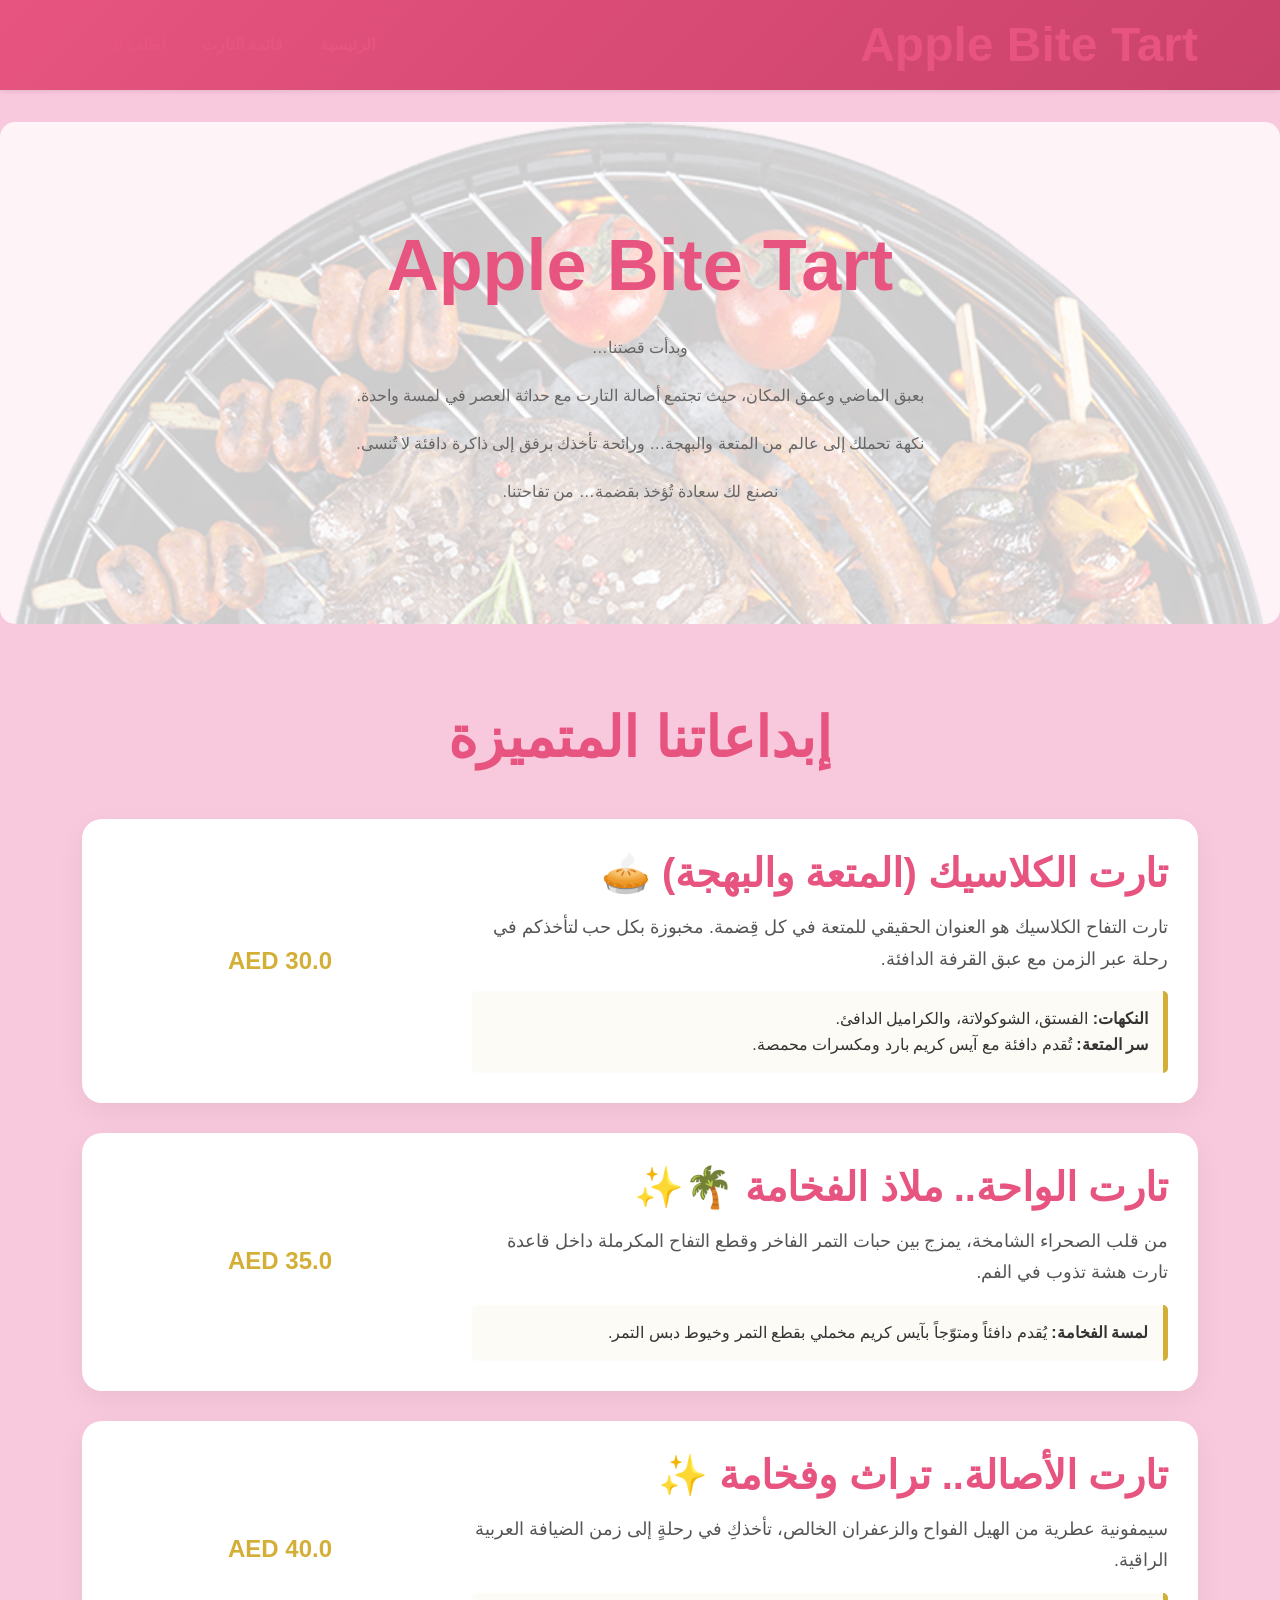
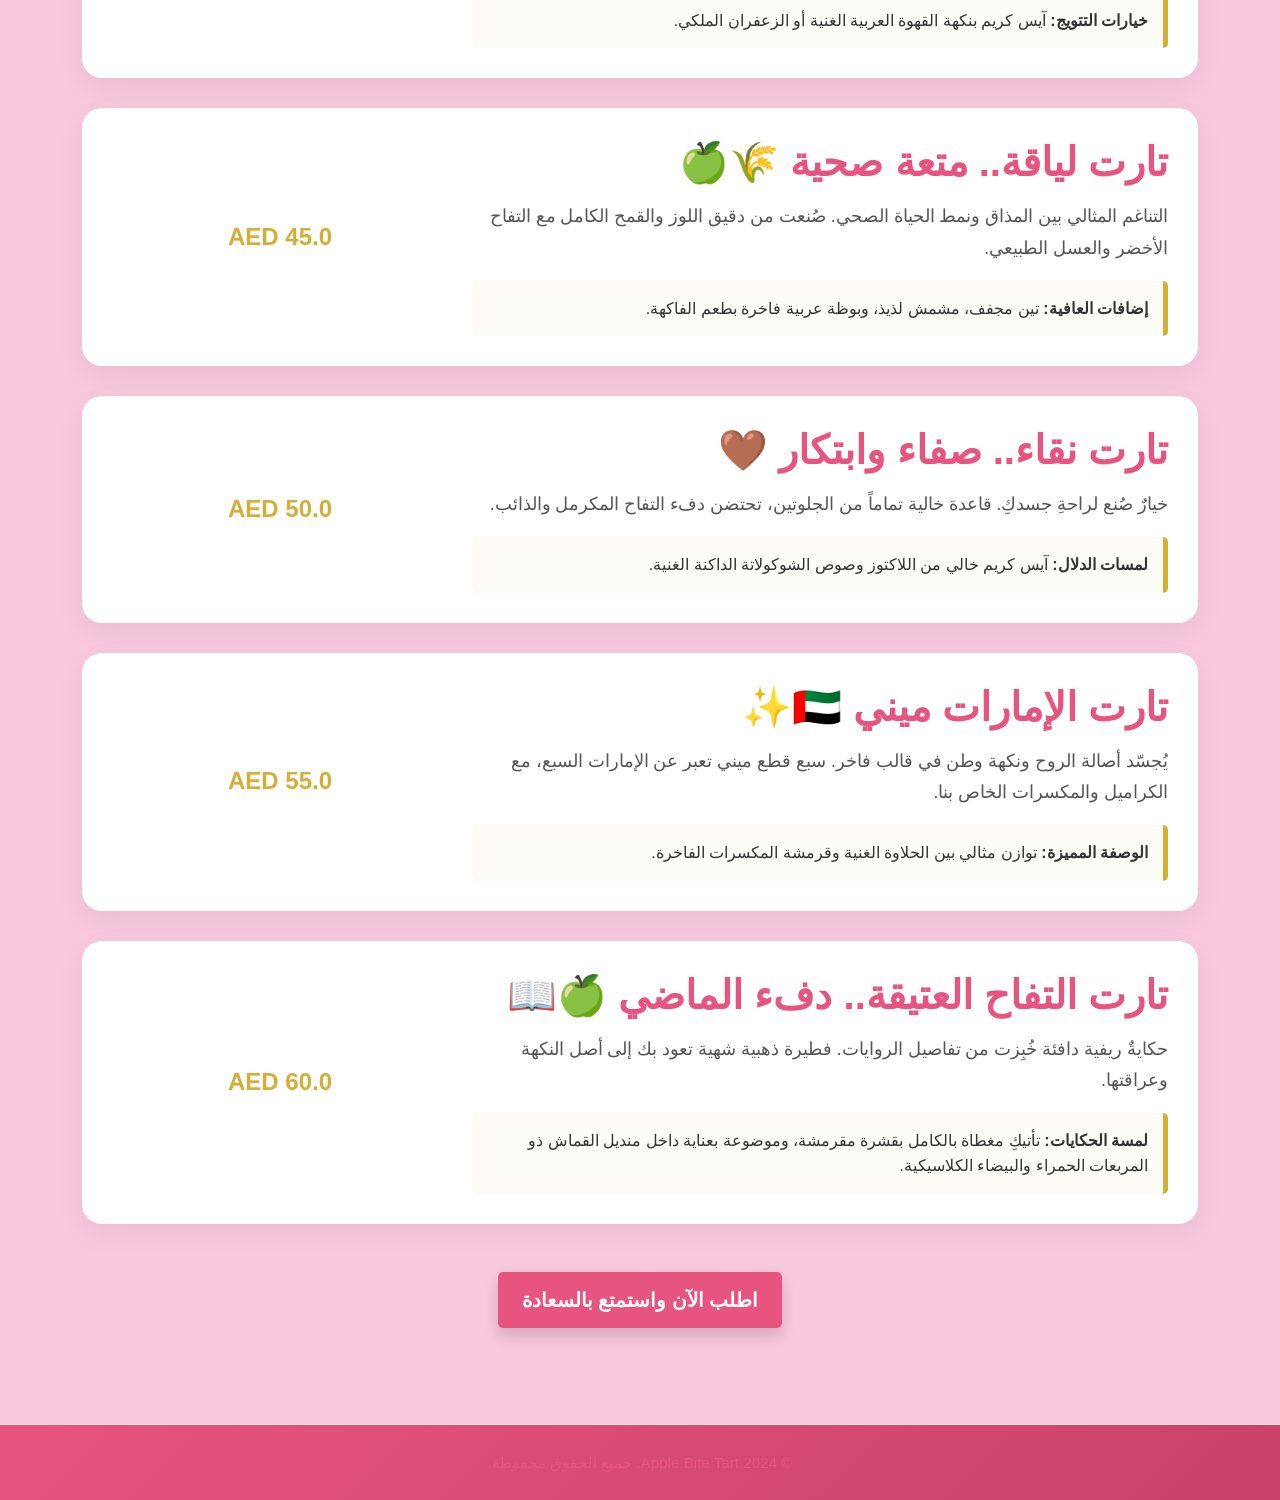
<file: index.html>
<!DOCTYPE html>
<html lang="ar" dir="rtl">
  <head>
    <meta charset="utf-8" />
    <meta name="viewport" content="width=device-width, initial-scale=1" />
    <title>Apple Bite Tart - الصفحة الرئيسية</title>
    <link rel="stylesheet" href="https://cdnjs.cloudflare.com/ajax/libs/font-awesome/6.6.0/css/all.min.css" />
    <link rel="stylesheet" href="https://unpkg.com/aos@next/dist/aos.css"/>
    <link href="https://cdn.jsdelivr.net/npm/bootstrap@5.2.3/dist/css/bootstrap.min.css" rel="stylesheet" />
    <link rel="stylesheet" href="./assets/css/style.css" />
    <style>
      body { font-family: 'Segoe UI', Tahoma, Geneva, Verdana, sans-serif; background-color: #F8C8DC; overflow-x: hidden; }
      .menu-item { background: white; border-radius: 20px; padding: 30px; margin-bottom: 30px; box-shadow: 0 10px 30px rgba(0,0,0,0.05); transition: transform 0.3s; }
      .menu-item:hover { transform: translateY(-5px); }
      .price-tag { color: #D4AF37; font-weight: bold; font-size: 1.5rem; }
      .item-title { color: #E75480; font-weight: bold; margin-bottom: 15px; }
      .item-desc { color: #555; line-height: 1.8; font-size: 1.1rem; }
      .special-box { background: rgba(212, 175, 55, 0.05); border-right: 5px solid #D4AF37; padding: 15px; border-radius: 5px; margin-top: 15px; }
      .banner { background: linear-gradient(rgba(255,255,255,0.8), rgba(255,255,255,0.8)), url('./assets/images/banner-img.png'); background-size: cover; padding: 100px 0; text-align: center; }
      .nav-link { color: #E75480 !important; font-weight: bold; }
    </style>
  </head>
  <body>
    <header class="bg-white py-3 shadow-sm sticky-top">
      <div class="container d-flex justify-content-between align-items-center">
        <h1 class="mb-0" style="color: #E75480;">Apple Bite Tart</h1>
        <nav>
          <a href="#home" class="nav-link px-3 d-inline-block text-decoration-none">الرئيسية</a>
          <a href="#menu" class="nav-link px-3 d-inline-block text-decoration-none">قائمة التارت</a>
          <a href="./reservation.html" class="nav-link px-3 d-inline-block text-decoration-none">اطلب الآن</a>
        </nav>
      </div>
    </header>

    <section id="home" class="banner">
      <div class="container" data-aos="fade-up">
        <h1 class="display-2 fw-bold" style="color: #E75480;">Apple Bite Tart</h1>
        <div class="mt-4" style="font-size: 1.5rem; line-height: 2; color: #333;">
          <p>وبدأت قصتنا…</p>
          <p>بعبق الماضي وعمق المكان، حيث تجتمع أصالة التارت مع حداثة العصر في لمسة واحدة.</p>
          <p>نكهة تحملك إلى عالم من المتعة والبهجة… ورائحة تأخذك برفق إلى ذاكرة دافئة لا تُنسى.</p>
          <p>نصنع لك سعادة تُؤخذ بقضمة… من تفاحتنا.</p>
        </div>
      </div>
    </section>

    <main id="menu" class="container py-5">
      <h2 class="text-center mb-5 display-4 fw-bold" style="color: #E75480;" data-aos="fade-down">إبداعاتنا المتميزة</h2>

      <!-- تارت الكلاسيك -->
      <div class="menu-item" data-aos="fade-left">
        <div class="row align-items-center">
          <div class="col-lg-8">
            <h2 class="item-title">تارت الكلاسيك (المتعة والبهجة) 🥧</h2>
            <p class="item-desc">تارت التفاح الكلاسيك هو العنوان الحقيقي للمتعة في كل قِضمة. مخبوزة بكل حب لتأخذكم في رحلة عبر الزمن مع عبق القرفة الدافئة.</p>
            <div class="special-box">
              <strong>النكهات:</strong> الفستق، الشوكولاتة، والكراميل الدافئ. <br>
              <strong>سر المتعة:</strong> تُقدم دافئة مع آيس كريم بارد ومكسرات محمصة.
            </div>
          </div>
          <div class="col-lg-4 text-center">
            <div class="price-tag">AED 30.0</div>
          </div>
        </div>
      </div>

      <!-- تارت الواحة -->
      <div class="menu-item" data-aos="fade-right">
        <div class="row align-items-center">
          <div class="col-lg-8">
            <h2 class="item-title">تارت الواحة.. ملاذ الفخامة 🌴✨</h2>
            <p class="item-desc">من قلب الصحراء الشامخة، يمزج بين حبات التمر الفاخر وقطع التفاح المكرملة داخل قاعدة تارت هشة تذوب في الفم.</p>
            <div class="special-box">
              <strong>لمسة الفخامة:</strong> يُقدم دافئاً ومتوّجاً بآيس كريم مخملي بقطع التمر وخيوط دبس التمر.
            </div>
          </div>
          <div class="col-lg-4 text-center">
            <div class="price-tag">AED 35.0</div>
          </div>
        </div>
      </div>

      <!-- تارت الأصالة -->
      <div class="menu-item" data-aos="fade-left">
        <div class="row align-items-center">
          <div class="col-lg-8">
            <h2 class="item-title">تارت الأصالة.. تراث وفخامة ✨</h2>
            <p class="item-desc">سيمفونية عطرية من الهيل الفواح والزعفران الخالص، تأخذكِ في رحلةٍ إلى زمن الضيافة العربية الراقية.</p>
            <div class="special-box">
              <strong>خيارات التتويج:</strong> آيس كريم بنكهة القهوة العربية الغنية أو الزعفران الملكي.
            </div>
          </div>
          <div class="col-lg-4 text-center">
            <div class="price-tag">AED 40.0</div>
          </div>
        </div>
      </div>

      <!-- تارت لياقة -->
      <div class="menu-item" data-aos="fade-right">
        <div class="row align-items-center">
          <div class="col-lg-8">
            <h2 class="item-title">تارت لياقة.. متعة صحية 🌾🍏</h2>
            <p class="item-desc">التناغم المثالي بين المذاق ونمط الحياة الصحي. صُنعت من دقيق اللوز والقمح الكامل مع التفاح الأخضر والعسل الطبيعي.</p>
            <div class="special-box">
              <strong>إضافات العافية:</strong> تين مجفف، مشمش لذيذ، وبوظة عربية فاخرة بطعم الفاكهة.
            </div>
          </div>
          <div class="col-lg-4 text-center">
            <div class="price-tag">AED 45.0</div>
          </div>
        </div>
      </div>

      <!-- تارت نقاء -->
      <div class="menu-item" data-aos="fade-left">
        <div class="row align-items-center">
          <div class="col-lg-8">
            <h2 class="item-title">تارت نقاء.. صفاء وابتكار 🤎</h2>
            <p class="item-desc">خيارٌ صُنع لراحةِ جسدكِ. قاعدة خالية تماماً من الجلوتين، تحتضن دفء التفاح المكرمل والذائب.</p>
            <div class="special-box">
              <strong>لمسات الدلال:</strong> آيس كريم خالي من اللاكتوز وصوص الشوكولاتة الداكنة الغنية.
            </div>
          </div>
          <div class="col-lg-4 text-center">
            <div class="price-tag">AED 50.0</div>
          </div>
        </div>
      </div>

      <!-- تارت الإمارات ميني -->
      <div class="menu-item" data-aos="fade-right">
        <div class="row align-items-center">
          <div class="col-lg-8">
            <h2 class="item-title">تارت الإمارات ميني 🇦🇪✨</h2>
            <p class="item-desc">يُجسّد أصالة الروح ونكهة وطن في قالب فاخر. سبع قطع ميني تعبر عن الإمارات السبع، مع الكراميل والمكسرات الخاص بنا.</p>
            <div class="special-box">
              <strong>الوصفة المميزة:</strong> توازن مثالي بين الحلاوة الغنية وقرمشة المكسرات الفاخرة.
            </div>
          </div>
          <div class="col-lg-4 text-center">
            <div class="price-tag">AED 55.0</div>
          </div>
        </div>
      </div>

      <!-- تارت التفاح العتيقة -->
      <div class="menu-item" data-aos="fade-left">
        <div class="row align-items-center">
          <div class="col-lg-8">
            <h2 class="item-title">تارت التفاح العتيقة.. دفء الماضي 🍏📖</h2>
            <p class="item-desc">حكايةٌ ريفية دافئة خُبِزت من تفاصيل الروايات. فطيرة ذهبية شهية تعود بك إلى أصل النكهة وعراقتها.</p>
            <div class="special-box">
              <strong>لمسة الحكايات:</strong> تأتيكِ مغطاة بالكامل بقشرة مقرمشة، وموضوعة بعناية داخل منديل القماش ذو المربعات الحمراء والبيضاء الكلاسيكية.
            </div>
          </div>
          <div class="col-lg-4 text-center">
            <div class="price-tag">AED 60.0</div>
          </div>
        </div>
      </div>

      <div class="text-center mt-5">
        <a href="./reservation.html" class="btn btn-lg btn-danger px-5 py-3 rounded-pill shadow">اطلب الآن واستمتع بالسعادة</a>
      </div>
    </main>

    <footer class="bg-white py-4 mt-5 border-top">
      <div class="container text-center">
        <p class="mb-0" style="color: #E75480;">&copy; 2024 Apple Bite Tart. جميع الحقوق محفوظة.</p>
      </div>
    </footer>

    <script src="https://unpkg.com/aos@next/dist/aos.js"></script>
    <script>
      AOS.init({ duration: 1000, once: true });
    </script>
  </body>
</html>
</file>
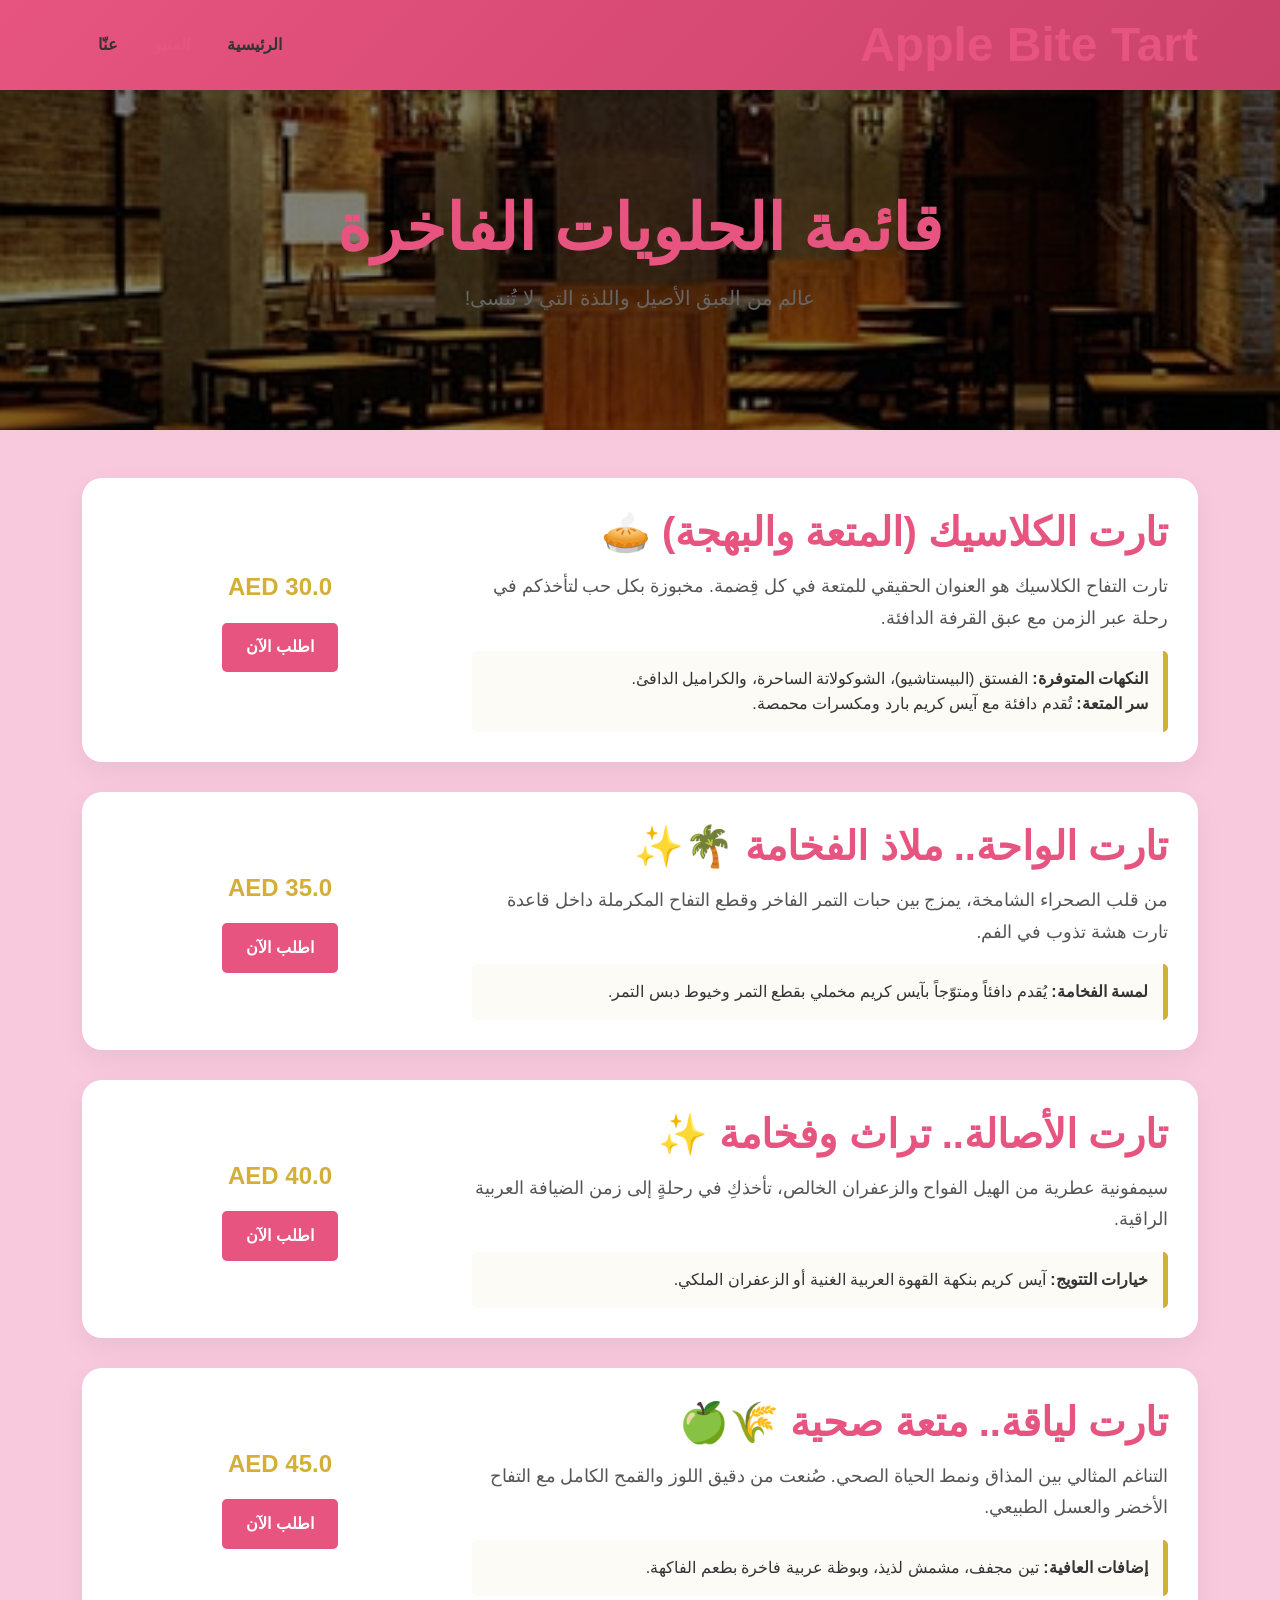
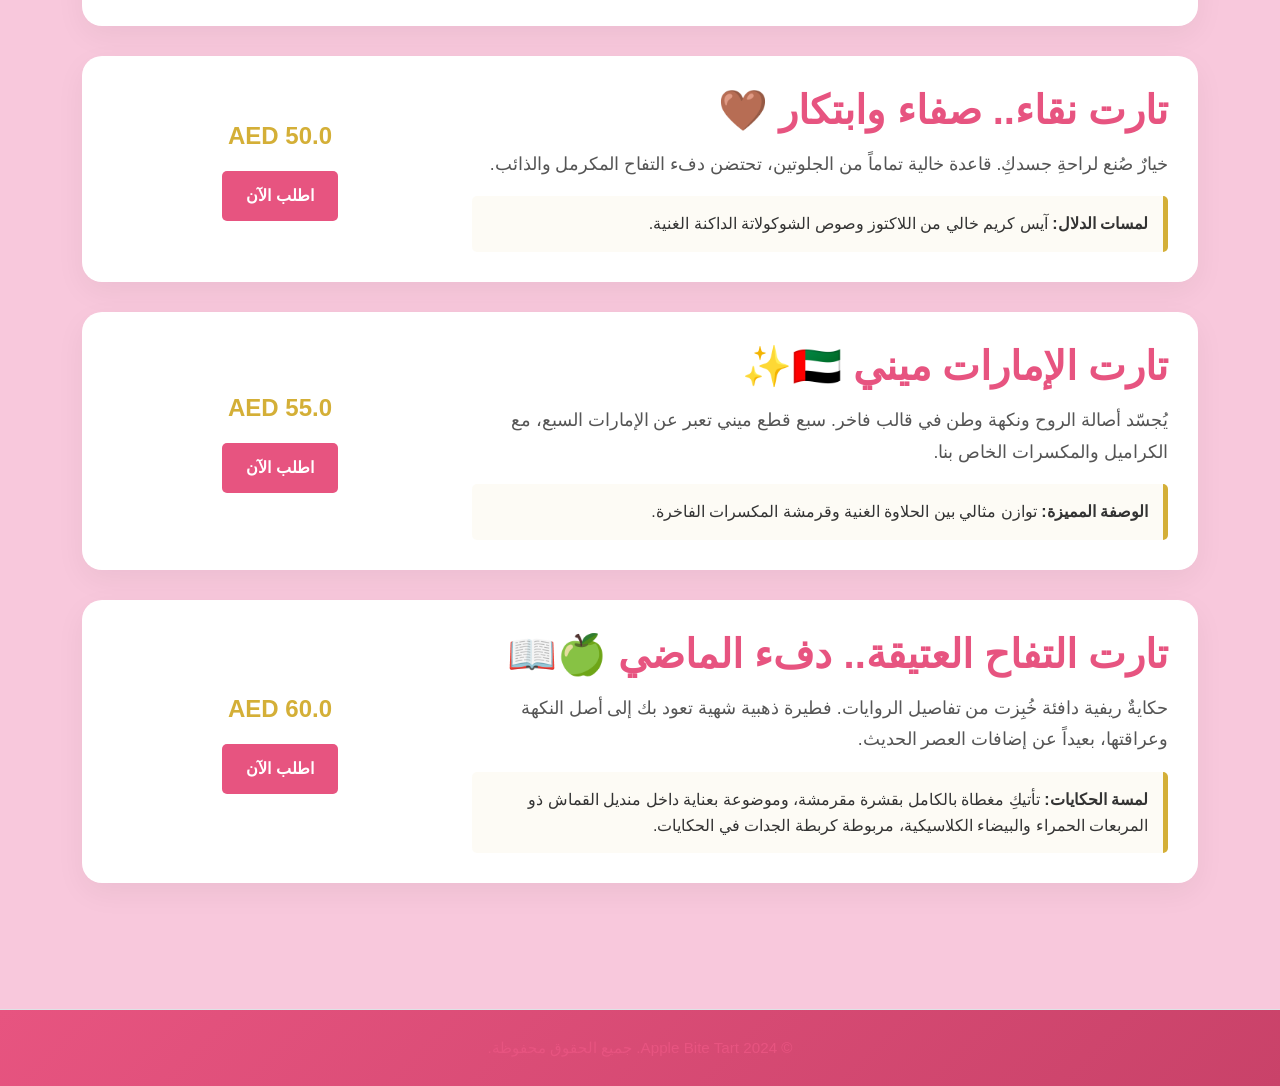
<file: menu.html>
<!DOCTYPE html>
<html lang="ar" dir="rtl">
  <head>
    <meta charset="utf-8" />
    <meta name="viewport" content="width=device-width, initial-scale=1" />
    <title>Apple Bite Tart - قائمة المنتجات الفاخرة</title>
    <link rel="stylesheet" href="https://cdnjs.cloudflare.com/ajax/libs/font-awesome/6.6.0/css/all.min.css" />
    <link rel="stylesheet" href="https://unpkg.com/aos@next/dist/aos.css"/>
    <link href="https://cdn.jsdelivr.net/npm/bootstrap@5.2.3/dist/css/bootstrap.min.css" rel="stylesheet" />
    <link rel="stylesheet" href="./assets/css/style.css" />
    <style>
      body { font-family: 'Segoe UI', Tahoma, Geneva, Verdana, sans-serif; background-color: #F8C8DC; }
      .menu-item { background: white; border-radius: 20px; padding: 30px; margin-bottom: 30px; box-shadow: 0 10px 30px rgba(0,0,0,0.05); transition: transform 0.3s; }
      .menu-item:hover { transform: translateY(-5px); }
      .price-tag { color: #D4AF37; font-weight: bold; font-size: 1.5rem; }
      .item-title { color: #E75480; font-weight: bold; margin-bottom: 15px; }
      .item-desc { color: #555; line-height: 1.8; font-size: 1.1rem; }
      .special-box { background: rgba(212, 175, 55, 0.05); border-right: 5px solid #D4AF37; padding: 15px; border-radius: 5px; margin-top: 15px; }
      .nav-link { color: #333 !important; font-weight: 600; }
      .page-header { background: linear-gradient(rgba(0,0,0,0.5), rgba(0,0,0,0.5)), url('./assets/images/about-1.jpg'); background-size: cover; background-position: center; padding: 100px 0; color: white; text-align: center; }
    </style>
  </head>
  <body>
    <header class="bg-white py-3 shadow-sm">
      <div class="container d-flex justify-content-between align-items-center">
        <h1 class="mb-0" style="color: #E75480;">Apple Bite Tart</h1>
        <nav>
          <a href="./index.html" class="nav-link px-3 d-inline-block text-decoration-none">الرئيسية</a>
          <a href="./menu.html" class="nav-link px-3 d-inline-block text-decoration-none" style="color: #E75480 !important;">المنيو</a>
          <a href="./about.html" class="nav-link px-3 d-inline-block text-decoration-none">عنّا</a>
        </nav>
      </div>
    </header>

    <section class="page-header">
      <div class="container">
        <h2 class="display-3 fw-bold" data-aos="fade-down">قائمة الحلويات الفاخرة</h2>
        <p class="lead" data-aos="fade-up">عالم من العبق الأصيل واللذة التي لا تُنسى!</p>
      </div>
    </section>

    <main class="container py-5">
      <!-- تارت الكلاسيك -->
      <div class="menu-item" data-aos="fade-up">
        <div class="row align-items-center">
          <div class="col-lg-8">
            <h2 class="item-title">تارت الكلاسيك (المتعة والبهجة) 🥧</h2>
            <p class="item-desc">
              تارت التفاح الكلاسيك هو العنوان الحقيقي للمتعة في كل قِضمة. مخبوزة بكل حب لتأخذكم في رحلة عبر الزمن مع عبق القرفة الدافئة.
            </p>
            <div class="special-box">
              <strong>النكهات المتوفرة:</strong> الفستق (البيستاشيو)، الشوكولاتة الساحرة، والكراميل الدافئ.
              <br><strong>سر المتعة:</strong> تُقدم دافئة مع آيس كريم بارد ومكسرات محمصة.
            </div>
          </div>
          <div class="col-lg-4 text-center">
            <div class="price-tag">AED 30.0</div>
            <a href="./reservation.html" class="btn btn-outline-danger mt-3 px-4">اطلب الآن</a>
          </div>
        </div>
      </div>

      <!-- تارت الواحة -->
      <div class="menu-item" data-aos="fade-up">
        <div class="row align-items-center">
          <div class="col-lg-8">
            <h2 class="item-title">تارت الواحة.. ملاذ الفخامة 🌴✨</h2>
            <p class="item-desc">
              من قلب الصحراء الشامخة، يمزج بين حبات التمر الفاخر وقطع التفاح المكرملة داخل قاعدة تارت هشة تذوب في الفم.
            </p>
            <div class="special-box">
              <strong>لمسة الفخامة:</strong> يُقدم دافئاً ومتوّجاً بآيس كريم مخملي بقطع التمر وخيوط دبس التمر.
            </div>
          </div>
          <div class="col-lg-4 text-center">
            <div class="price-tag">AED 35.0</div>
            <a href="./reservation.html" class="btn btn-outline-danger mt-3 px-4">اطلب الآن</a>
          </div>
        </div>
      </div>

      <!-- تارت الأصالة -->
      <div class="menu-item" data-aos="fade-up">
        <div class="row align-items-center">
          <div class="col-lg-8">
            <h2 class="item-title">تارت الأصالة.. تراث وفخامة ✨</h2>
            <p class="item-desc">
              سيمفونية عطرية من الهيل الفواح والزعفران الخالص، تأخذكِ في رحلةٍ إلى زمن الضيافة العربية الراقية.
            </p>
            <div class="special-box">
              <strong>خيارات التتويج:</strong> آيس كريم بنكهة القهوة العربية الغنية أو الزعفران الملكي.
            </div>
          </div>
          <div class="col-lg-4 text-center">
            <div class="price-tag">AED 40.0</div>
            <a href="./reservation.html" class="btn btn-outline-danger mt-3 px-4">اطلب الآن</a>
          </div>
        </div>
      </div>

      <!-- تارت لياقة -->
      <div class="menu-item" data-aos="fade-up">
        <div class="row align-items-center">
          <div class="col-lg-8">
            <h2 class="item-title">تارت لياقة.. متعة صحية 🌾🍏</h2>
            <p class="item-desc">
              التناغم المثالي بين المذاق ونمط الحياة الصحي. صُنعت من دقيق اللوز والقمح الكامل مع التفاح الأخضر والعسل الطبيعي.
            </p>
            <div class="special-box">
              <strong>إضافات العافية:</strong> تين مجفف، مشمش لذيذ، وبوظة عربية فاخرة بطعم الفاكهة.
            </div>
          </div>
          <div class="col-lg-4 text-center">
            <div class="price-tag">AED 45.0</div>
            <a href="./reservation.html" class="btn btn-outline-danger mt-3 px-4">اطلب الآن</a>
          </div>
        </div>
      </div>

      <!-- تارت نقاء -->
      <div class="menu-item" data-aos="fade-up">
        <div class="row align-items-center">
          <div class="col-lg-8">
            <h2 class="item-title">تارت نقاء.. صفاء وابتكار 🤎</h2>
            <p class="item-desc">
              خيارٌ صُنع لراحةِ جسدكِ. قاعدة خالية تماماً من الجلوتين، تحتضن دفء التفاح المكرمل والذائب.
            </p>
            <div class="special-box">
              <strong>لمسات الدلال:</strong> آيس كريم خالي من اللاكتوز وصوص الشوكولاتة الداكنة الغنية.
            </div>
          </div>
          <div class="col-lg-4 text-center">
            <div class="price-tag">AED 50.0</div>
            <a href="./reservation.html" class="btn btn-outline-danger mt-3 px-4">اطلب الآن</a>
          </div>
        </div>
      </div>

      <!-- تارت الإمارات ميني -->
      <div class="menu-item" data-aos="fade-up">
        <div class="row align-items-center">
          <div class="col-lg-8">
            <h2 class="item-title">تارت الإمارات ميني 🇦🇪✨</h2>
            <p class="item-desc">
              يُجسّد أصالة الروح ونكهة وطن في قالب فاخر. سبع قطع ميني تعبر عن الإمارات السبع، مع الكراميل والمكسرات الخاص بنا.
            </p>
            <div class="special-box">
              <strong>الوصفة المميزة:</strong> توازن مثالي بين الحلاوة الغنية وقرمشة المكسرات الفاخرة.
            </div>
          </div>
          <div class="col-lg-4 text-center">
            <div class="price-tag">AED 55.0</div>
            <a href="./reservation.html" class="btn btn-outline-danger mt-3 px-4">اطلب الآن</a>
          </div>
        </div>
      </div>

      <!-- تارت التفاح العتيقة -->
      <div class="menu-item" data-aos="fade-up">
        <div class="row align-items-center">
          <div class="col-lg-8">
            <h2 class="item-title">تارت التفاح العتيقة.. دفء الماضي 🍏📖</h2>
            <p class="item-desc">
              حكايةٌ ريفية دافئة خُبِزت من تفاصيل الروايات. فطيرة ذهبية شهية تعود بك إلى أصل النكهة وعراقتها، بعيداً عن إضافات العصر الحديث.
            </p>
            <div class="special-box">
              <strong>لمسة الحكايات:</strong> تأتيكِ مغطاة بالكامل بقشرة مقرمشة، وموضوعة بعناية داخل منديل القماش ذو المربعات الحمراء والبيضاء الكلاسيكية، مربوطة كربطة الجدات في الحكايات.
            </div>
          </div>
          <div class="col-lg-4 text-center">
            <div class="price-tag">AED 60.0</div>
            <a href="./reservation.html" class="btn btn-outline-danger mt-3 px-4">اطلب الآن</a>
          </div>
        </div>
      </div>
    </main>

    <footer class="bg-white py-4 mt-5 border-top">
      <div class="container text-center">
        <p class="mb-0" style="color: #E75480;">&copy; 2024 Apple Bite Tart. جميع الحقوق محفوظة.</p>
      </div>
    </footer>

    <script src="https://unpkg.com/aos@next/dist/aos.js"></script>
    <script>
      AOS.init({ duration: 1000, once: true });
    </script>
  </body>
</html>
</file>
<file: assets/css/style.css>
/* ===== Root Variables ===== */
:root {
  --primary-color: #E75480;
  --secondary-color: #D4AF37;
  --bg-color: #F8C8DC;
  --text-color-white: #ffffff;
  --text-color-dark: #333333;
  --text-color-light: #666666;
  --border-color: #e0e0e0;
  --shadow: 0 4px 15px rgba(0, 0, 0, 0.1);
  --transition: all 0.3s ease-in-out;
}

/* ===== Global Styles ===== */
* {
  margin: 0;
  padding: 0;
  box-sizing: border-box;
}

html {
  scroll-behavior: smooth;
}

body {
  font-family: 'Nunito', 'Heebo', sans-serif;
  background-color: var(--bg-color);
  color: var(--text-color-dark);
  line-height: 1.6;
  overflow-x: hidden;
}

/* ===== Typography ===== */
h1, h2, h3, h4, h5, h6 {
  color: var(--primary-color);
  font-weight: 700;
  margin-bottom: 1rem;
}

h1 {
  font-size: 3rem;
}

h2 {
  font-size: 2.5rem;
}

h3 {
  font-size: 1.8rem;
}

h5 {
  font-size: 1.2rem;
  color: var(--secondary-color);
}

p {
  color: var(--text-color-light);
  font-size: 1rem;
}

a {
  text-decoration: none;
  color: var(--primary-color);
  transition: var(--transition);
}

a:hover {
  color: var(--secondary-color);
}

/* ===== Loader ===== */
.loader {
  position: fixed;
  top: 0;
  left: 0;
  width: 100%;
  height: 100%;
  background: linear-gradient(135deg, var(--primary-color), var(--bg-color));
  display: flex;
  flex-direction: column;
  justify-content: center;
  align-items: center;
  z-index: 9999;
  opacity: 1;
  transition: opacity 0.5s ease-in-out;
}

.loader-icone {
  color: var(--text-color-white);
  font-size: 3rem;
  margin-bottom: 1rem;
}

.loader p {
  color: var(--text-color-white);
  font-size: 2rem;
  font-weight: bold;
  margin-bottom: 2rem;
}

.loader-ellipses {
  display: flex;
  gap: 0.5rem;
}

.loader-ellipses span {
  width: 12px;
  height: 12px;
  background-color: var(--text-color-white);
  border-radius: 50%;
  animation: bounce 1.4s infinite ease-in-out both;
}

.loader-ellipses span:nth-child(1) {
  animation-delay: -0.32s;
}

.loader-ellipses span:nth-child(2) {
  animation-delay: -0.16s;
}

@keyframes bounce {
  0%, 80%, 100% {
    transform: scale(0);
    opacity: 0.5;
  }
  40% {
    transform: scale(1);
    opacity: 1;
  }
}

/* ===== Header ===== */
header {
  background: linear-gradient(135deg, var(--primary-color), #c94269);
  padding: 1rem 0;
  position: sticky;
  top: 0;
  z-index: 1000;
  box-shadow: var(--shadow);
  transition: var(--transition);
}

header.scrolled {
  padding: 0.5rem 0;
  box-shadow: 0 8px 20px rgba(0, 0, 0, 0.15);
}

.header {
  display: flex;
  justify-content: space-between;
  align-items: center;
}

.logo a {
  display: flex;
  align-items: center;
  color: var(--text-color-white);
  text-decoration: none;
}

.logo h1 {
  color: var(--text-color-white);
  font-size: 1.8rem;
  margin: 0;
}

.logo i {
  font-size: 2rem;
  color: var(--secondary-color);
}

.menus ul {
  list-style: none;
  display: flex;
  gap: 0;
}

.menus a {
  color: var(--text-color-white);
  font-weight: 600;
  font-size: 0.9rem;
  position: relative;
  display: block;
  transition: var(--transition);
}

.menus a::after {
  content: '';
  position: absolute;
  bottom: 0;
  left: 0;
  width: 0;
  height: 3px;
  background-color: var(--secondary-color);
  transition: width 0.3s ease;
}

.menus a:hover::after {
  width: 100%;
}

.icons a {
  color: var(--text-color-white);
  font-size: 1.3rem;
  transition: var(--transition);
}

.icons a:hover {
  color: var(--secondary-color);
  transform: scale(1.2);
}

/* ===== Mobile Navigation ===== */
#hamburger {
  cursor: pointer;
  transition: var(--transition);
}

#hamburger:hover {
  transform: scale(1.1);
}

#mobile-menu {
  transform: translateX(-100%);
  transition: transform 0.3s ease;
  z-index: 999;
}

#hamburger-cross {
  cursor: pointer;
}

#hamburger-cross i {
  transform: rotate(45deg);
  transition: var(--transition);
}

#hamburger-cross:hover i {
  transform: rotate(-45deg);
}

/* ===== Search Bar ===== */
.search-bar {
  position: fixed;
  top: 0;
  left: 0;
  width: 100%;
  height: 100%;
  background: rgba(0, 0, 0, 0.7);
  display: flex;
  justify-content: center;
  align-items: center;
  z-index: 2000;
  opacity: 0;
  visibility: hidden;
  transition: var(--transition);
}

.search-bar.show {
  opacity: 1;
  visibility: visible;
}

.search-bar-wrapper {
  background: var(--text-color-white);
  padding: 2rem;
  border-radius: 10px;
  width: 90%;
  max-width: 500px;
  display: flex;
  gap: 1rem;
  align-items: center;
  box-shadow: var(--shadow);
}

.search-bar-wrapper input {
  flex: 1;
  border: none;
  outline: none;
  padding: 0.8rem;
  border-bottom: 2px solid var(--primary-color);
  font-size: 1rem;
}

.search-button a {
  color: var(--primary-color);
  font-size: 1.5rem;
  transition: var(--transition);
}

.search-button a:hover {
  color: var(--secondary-color);
  transform: scale(1.2);
}

.close-btn {
  position: absolute;
  top: 20px;
  right: 20px;
  font-size: 2rem;
  color: var(--text-color-white);
  cursor: pointer;
  transition: var(--transition);
}

.close-btn:hover {
  transform: rotate(90deg);
}

/* ===== Shopping Cart ===== */
.shopping-cart {
  position: fixed;
  top: 0;
  right: -100vw;
  width: 100%;
  max-width: 400px;
  height: 100vh;
  background: var(--text-color-white);
  z-index: 1500;
  transition: right 0.3s ease;
  display: flex;
  flex-direction: column;
  box-shadow: -5px 0 20px rgba(0, 0, 0, 0.2);
}

.shopping-cart-header {
  padding: 1.5rem;
  border-bottom: 2px solid var(--border-color);
  background: linear-gradient(135deg, var(--primary-color), #c94269);
}

.shopping-cart-header h2 {
  color: var(--text-color-white);
  margin: 0;
  font-size: 1.5rem;
}

.shopping-cart-header i {
  color: var(--text-color-white);
  cursor: pointer;
  font-size: 1.5rem;
  transition: var(--transition);
}

.shopping-cart-header i:hover {
  transform: rotate(90deg);
}

.shopping-cart-body {
  flex: 1;
  overflow-y: auto;
  padding: 1rem;
}

.shopping-cart-item {
  padding: 1rem;
  border-bottom: 1px solid var(--border-color);
  margin-bottom: 1rem;
}

.shopping-cart-item img {
  width: 100%;
  border-radius: 8px;
}

.shopping-cart-item h3 {
  font-size: 1rem;
  margin: 0.5rem 0;
  color: var(--text-color-dark);
}

.shopping-cart-counter {
  display: flex;
  align-items: center;
  gap: 0.5rem;
  margin-top: 0.5rem;
}

.shopping-cart-counter i {
  cursor: pointer;
  color: var(--primary-color);
  transition: var(--transition);
}

.shopping-cart-counter i:hover {
  transform: scale(1.2);
}

.shopping-cart-counter input {
  width: 50px;
  text-align: center;
  border: 1px solid var(--border-color);
  padding: 0.3rem;
  border-radius: 4px;
}

.item-price {
  font-weight: bold;
  color: var(--primary-color);
  font-size: 1.1rem;
}

.shopping-cart-footer {
  padding: 1rem;
  border-top: 2px solid var(--border-color);
  background: #f9f9f9;
}

.shopping-cart-footer h2 {
  font-size: 1.2rem;
  margin: 0;
}

.footet-total-price {
  font-size: 1.5rem;
  color: var(--primary-color);
  font-weight: bold;
}

.footer-checkout, .footer-shopping {
  position: relative;
  overflow: hidden;
  border-radius: 5px;
  background: var(--primary-color);
  flex: 1;
}

.footer-checkout a, .footer-shopping a {
  color: var(--text-color-white);
  display: block;
  padding: 0.8rem 1rem;
  text-align: center;
  font-weight: bold;
  position: relative;
  z-index: 1;
}

.anim-layer {
  position: absolute;
  top: 0;
  left: -100%;
  width: 100%;
  height: 100%;
  background: var(--secondary-color);
  transition: left 0.3s ease;
  z-index: 0;
}

.footer-checkout:hover .anim-layer, .footer-shopping:hover .anim-layer {
  left: 0;
}

/* ===== Main Content ===== */
main {
  padding: 2rem 0;
}

/* ===== Banner Section ===== */
.banner {
  background: linear-gradient(135deg, rgba(231, 84, 128, 0.1), rgba(212, 175, 55, 0.1));
  border-radius: 15px;
  margin: 2rem 0;
}

.banner-content h1 {
  color: var(--primary-color);
  line-height: 1.2;
  margin-bottom: 1.5rem;
}

.banner-content p {
  font-size: 1.1rem;
  margin-bottom: 2rem;
  line-height: 1.8;
}

.book-a-table {
  position: relative;
  overflow: hidden;
  width: fit-content;
  border-radius: 5px;
  background: var(--primary-color);
}

.book-a-table a {
  color: var(--text-color-white);
  display: block;
  padding: 1rem 2rem;
  font-weight: bold;
  position: relative;
  z-index: 1;
}

.book-a-table:hover .anim-layer {
  left: 0;
}

.banner-img img {
  max-width: 100%;
  height: auto;
  border-radius: 10px;
}

/* ===== Services Section ===== */
.services {
  background: linear-gradient(135deg, rgba(231, 84, 128, 0.05), rgba(212, 175, 55, 0.05));
  border-radius: 15px;
  padding: 3rem 0;
}

.cards {
  background: var(--text-color-white);
  border-radius: 10px;
  text-align: center;
  transition: var(--transition);
  position: relative;
  overflow: hidden;
  box-shadow: var(--shadow);
}

.cards:hover {
  transform: translateY(-10px);
  box-shadow: 0 10px 30px rgba(0, 0, 0, 0.2);
}

.cards .icon {
  color: var(--primary-color);
  margin-bottom: 1rem;
}

.cards .heading h5 {
  color: var(--primary-color);
  margin-bottom: 1rem;
}

.cards .para p {
  font-size: 0.95rem;
  line-height: 1.6;
}

/* ===== About Us Section ===== */
.about-us {
  background: linear-gradient(135deg, rgba(231, 84, 128, 0.05), rgba(212, 175, 55, 0.05));
  border-radius: 15px;
  padding: 3rem 0;
}

.about-img-box img {
  box-shadow: var(--shadow);
  transition: var(--transition);
}

.about-img-box img:hover {
  transform: scale(1.05);
}

.about-content h5 {
  color: var(--secondary-color);
  font-size: 1rem;
  text-transform: uppercase;
  letter-spacing: 2px;
  margin-bottom: 1rem;
}

.about-content h2 {
  color: var(--primary-color);
  font-size: 2.5rem;
  margin-bottom: 1.5rem;
}

.about-content p {
  font-size: 1rem;
  line-height: 1.8;
  margin-bottom: 1.5rem;
}

.about-experience {
  background: linear-gradient(135deg, var(--primary-color), #c94269);
  border-radius: 10px;
  color: var(--text-color-white);
}

.about-experience h1 {
  color: var(--secondary-color);
  font-size: 2.5rem;
}

.about-experience h6 {
  color: var(--text-color-white);
}

/* ===== Section Title ===== */
.section-title {
  color: var(--secondary-color);
  font-size: 1rem;
  text-transform: uppercase;
  letter-spacing: 2px;
  font-weight: bold;
}

/* ===== Buttons ===== */
.btn {
  background-color: var(--primary-color) !important;
  border: none !important;
  color: var(--text-color-white) !important;
  padding: 0.8rem 1.5rem !important;
  border-radius: 5px !important;
  font-weight: bold !important;
  transition: var(--transition) !important;
}

.btn:hover {
  background-color: var(--secondary-color) !important;
  transform: translateY(-2px) !important;
  box-shadow: var(--shadow) !important;
}

/* ===== Footer ===== */
footer {
  background: linear-gradient(135deg, var(--primary-color), #c94269);
  color: var(--text-color-white);
  padding: 3rem 0 1rem;
  margin-top: 3rem;
}

footer h5 {
  color: var(--secondary-color);
  margin-bottom: 1.5rem;
}

footer p, footer a {
  color: rgba(255, 255, 255, 0.9);
  font-size: 0.95rem;
  line-height: 1.8;
}

footer a:hover {
  color: var(--secondary-color);
}

footer .social-links a {
  display: inline-block;
  width: 40px;
  height: 40px;
  background: rgba(255, 255, 255, 0.2);
  border-radius: 50%;
  display: flex;
  align-items: center;
  justify-content: center;
  margin-right: 0.5rem;
  transition: var(--transition);
}

footer .social-links a:hover {
  background: var(--secondary-color);
  transform: translateY(-3px);
}

.footer-bottom {
  border-top: 1px solid rgba(255, 255, 255, 0.2);
  padding-top: 2rem;
  margin-top: 2rem;
  text-align: center;
}

/* ===== Sliders ===== */
.slick-slide {
  padding: 0 15px;
}

.slick-list {
  margin: 0 -15px;
}

.slide-arrow {
  background: var(--primary-color);
  color: var(--text-color-white);
  border: none;
  width: 40px;
  height: 40px;
  border-radius: 50%;
  cursor: pointer;
  transition: var(--transition);
  display: flex;
  align-items: center;
  justify-content: center;
}

.slide-arrow:hover {
  background: var(--secondary-color);
  transform: scale(1.1);
}

.prev-arrow {
  left: -50px;
}

.next-arrow {
  right: -50px;
}

/* ===== Responsive Design ===== */
@media (max-width: 1200px) {
  h1 {
    font-size: 2.5rem;
  }

  h2 {
    font-size: 2rem;
  }

  .menus a {
    padding: 1rem !important;
    font-size: 0.85rem;
  }
}

@media (max-width: 992px) {
  .header {
    flex-direction: column;
  }

  .menus {
    display: none;
  }

  .banner-content h1 {
    font-size: 2rem;
  }

  .about-content h2 {
    font-size: 2rem;
  }

  .shopping-cart {
    max-width: 100%;
  }
}

@media (max-width: 768px) {
  h1 {
    font-size: 2rem;
  }

  h2 {
    font-size: 1.5rem;
  }

  h3 {
    font-size: 1.3rem;
  }

  .banner-content {
    padding-bottom: 2rem;
  }

  .banner-img {
    text-align: center;
  }

  .cards {
    margin-bottom: 1rem;
  }

  .about-img-box .col-6 {
    margin-bottom: 1rem;
  }

  .footer-checkout, .footer-shopping {
    flex: 1;
    margin-bottom: 0.5rem;
  }
}

@media (max-width: 576px) {
  h1 {
    font-size: 1.5rem;
  }

  h2 {
    font-size: 1.2rem;
  }

  .logo h1 {
    font-size: 1.3rem;
  }

  .menus a {
    padding: 0.8rem !important;
    font-size: 0.75rem;
  }

  .search-bar-wrapper {
    width: 95%;
    flex-direction: column;
  }

  .shopping-cart {
    max-width: 100%;
  }

  .banner-content h1 {
    font-size: 1.5rem;
  }

  .banner-content p {
    font-size: 0.95rem;
  }

  .about-experience h1 {
    font-size: 2rem;
  }

  .cards {
    padding: 1.5rem !important;
  }
}

/* ===== Animations ===== */
@keyframes slideInRight {
  from {
    opacity: 0;
    transform: translateX(50px);
  }
  to {
    opacity: 1;
    transform: translateX(0);
  }
}

@keyframes slideInLeft {
  from {
    opacity: 0;
    transform: translateX(-50px);
  }
  to {
    opacity: 1;
    transform: translateX(0);
  }
}

@keyframes fadeIn {
  from {
    opacity: 0;
  }
  to {
    opacity: 1;
  }
}

.aos-animate {
  animation: fadeIn 0.8s ease-in-out;
}
</file>
